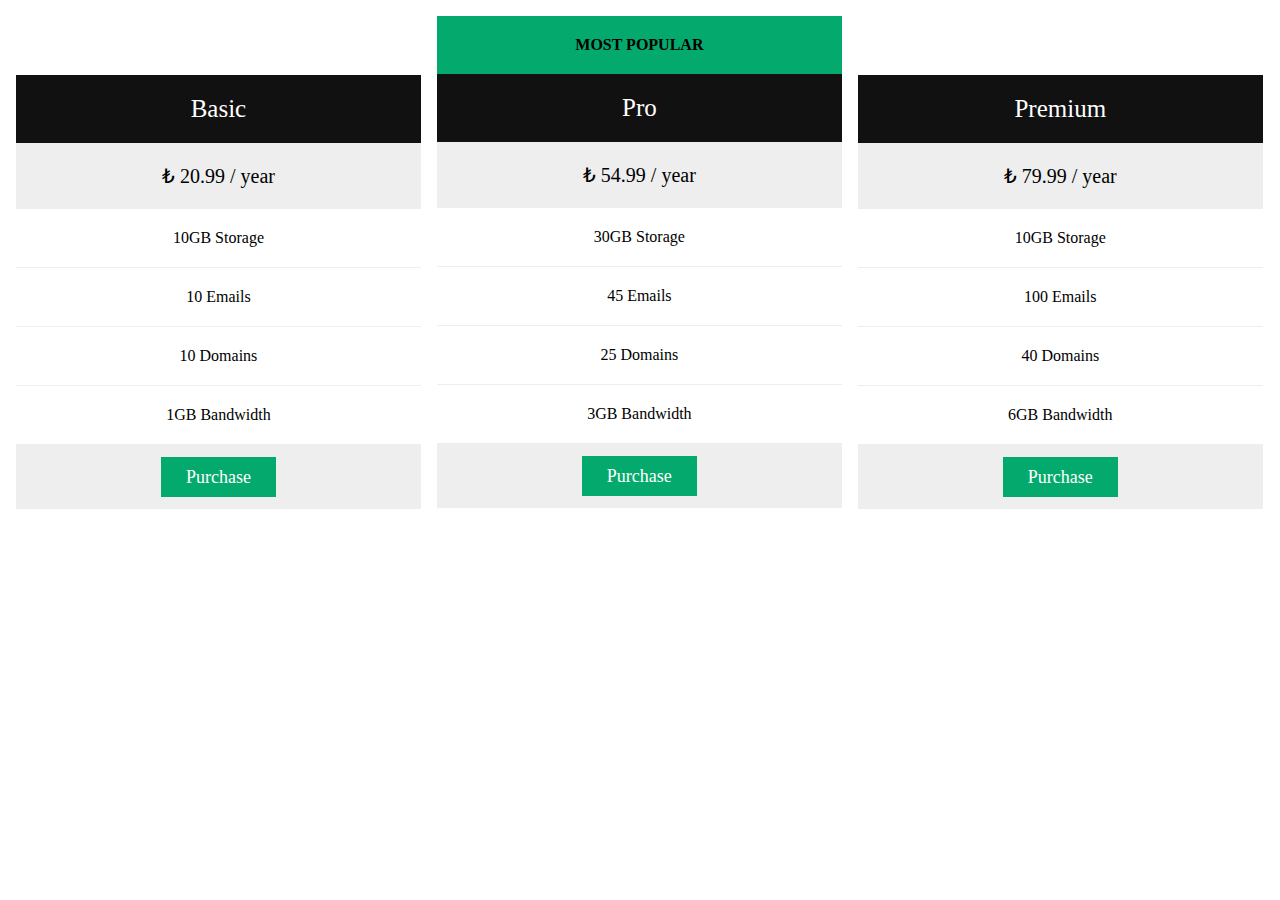
<file: pricing-table/index.html>
<!DOCTYPE html>
<html>
<head>
    <link rel='stylesheet' type='text/css' href='styles\main.css'>
    <meta charset='utf-8'>
    <meta http-equiv='X-UA-Compatible' content='IE=edge'>
    <title>Page Title</title>
    <div class = "columns">
        <div class="non-popular"></div>
        <ul class="price">
            <li class="header">Basic</li>
            <li class="grey">₺ 20.99 / year</li>
            <li>10GB Storage</li>
            <li>10 Emails</li>
            <li>10 Domains</li>
            <li>1GB Bandwidth</li>
            <li class="grey"><a href="purchase.html?item=BasicPlan" class="button">Purchase</a></li>
        </ul>
    </div>
    <div class = "columns">
        <div class="popular"><strong class="popular">Most Popular</strong></div>
        <ul class="price">
            <li class="header">Pro</li>
            <li class="grey">₺ 54.99 / year</li>
            <li>30GB Storage</li>
            <li>45 Emails</li>
            <li>25 Domains</li>
            <li>3GB Bandwidth</li>
            <li class="grey"><a href="purchase.html?item=ProPlan" class="button">Purchase</a></li>
        </ul>
    </div>
    <div class = "columns">
        <div class="non-popular"></div>
        <ul class="price">
            <li class="header">Premium</li>
            <li class="grey">₺ 79.99 / year</li>
            <li>10GB Storage</li>
            <li>100 Emails</li>
            <li>40 Domains</li>
            <li>6GB Bandwidth</li>
            <li class="grey"><a href="purchase.html?item=PremiumPlan" class="button">Purchase</a></li>
        </ul>
    </div>
    <meta name='viewport' content='width=device-width, initial-scale=1'>
    <script src='script/main.js'></script>
</head>
<body>
    
</body>
</html>
</file>
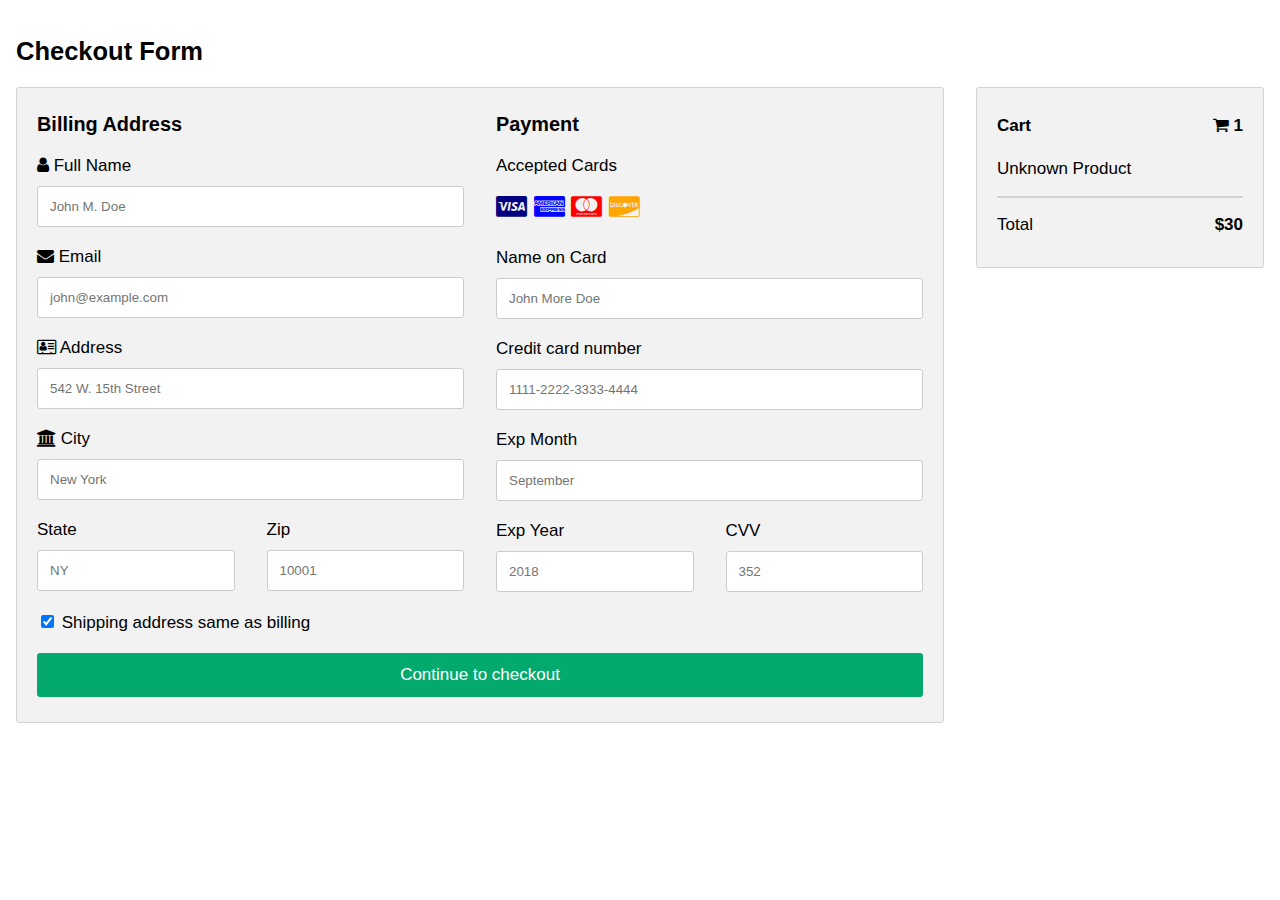
<file: pricing-table/purchase.html>
<!DOCTYPE html>
<html>
<head>
<meta name="viewport" content="width=device-width, initial-scale=1">
<link rel='stylesheet' type='text/css' href='styles\purchase.css'>
<link rel="stylesheet" href="https://cdnjs.cloudflare.com/ajax/libs/font-awesome/4.7.0/css/font-awesome.min.css">
<script src='script/main.js'></script>
</head>
<body>

<h2>Checkout Form</h2>
<p></p>
<div class="row">
  <div class="col-75">
    <div class="container">
      <form>
      
        <div class="row">
          <div class="col-50">
            <h3>Billing Address</h3>
            <label for="fname"><i class="fa fa-user"></i> Full Name</label>
            <input type="text" id="fname" name="firstname" placeholder="John M. Doe">
            <label for="email"><i class="fa fa-envelope"></i> Email</label>
            <input type="text" id="email" name="email" placeholder="john@example.com">
            <label for="adr"><i class="fa fa-address-card-o"></i> Address</label>
            <input type="text" id="adr" name="address" placeholder="542 W. 15th Street">
            <label for="city"><i class="fa fa-institution"></i> City</label>
            <input type="text" id="city" name="city" placeholder="New York">

            <div class="row">
              <div class="col-50">
                <label for="state">State</label>
                <input type="text" id="state" name="state" placeholder="NY">
              </div>
              <div class="col-50">
                <label for="zip">Zip</label>
                <input type="text" id="zip" name="zip" placeholder="10001">
              </div>
            </div>
          </div>

          <div class="col-50">
            <h3>Payment</h3>
            <label for="fname">Accepted Cards</label>
            <div class="icon-container">
              <i class="fa fa-cc-visa" style="color:navy;"></i>
              <i class="fa fa-cc-amex" style="color:blue;"></i>
              <i class="fa fa-cc-mastercard" style="color:red;"></i>
              <i class="fa fa-cc-discover" style="color:orange;"></i>
            </div>
            <label for="cname">Name on Card</label>
            <input type="text" id="cname" name="cardname" placeholder="John More Doe">
            <label for="ccnum">Credit card number</label>
            <input type="text" id="ccnum" name="cardnumber" placeholder="1111-2222-3333-4444">
            <label for="expmonth">Exp Month</label>
            <input type="text" id="expmonth" name="expmonth" placeholder="September">
            <div class="row">
              <div class="col-50">
                <label for="expyear">Exp Year</label>
                <input type="text" id="expyear" name="expyear" placeholder="2018">
              </div>
              <div class="col-50">
                <label for="cvv">CVV</label>
                <input type="text" id="cvv" name="cvv" placeholder="352">
              </div>
            </div>
          </div>
          
        </div>
        <label>
          <input type="checkbox" checked="checked" name="sameadr"> Shipping address same as billing
        </label>
        <input type="submit" value="Continue to checkout" class="btn">
      </form>
    </div>
  </div>
  <div class="col-25">
    <div class="container">
      <h4>Cart <span class="price" style="color:black"><i class="fa fa-shopping-cart"></i> <b>1</b></span></h4>
      <p id="productLink">>Product 1</p>
      <hr>
      <p>Total <span class="price" style="color:black"><b id="totalPrice">$30</b></span></p>
    </div>
  </div>
</div>

</body>
</html>
</file>
